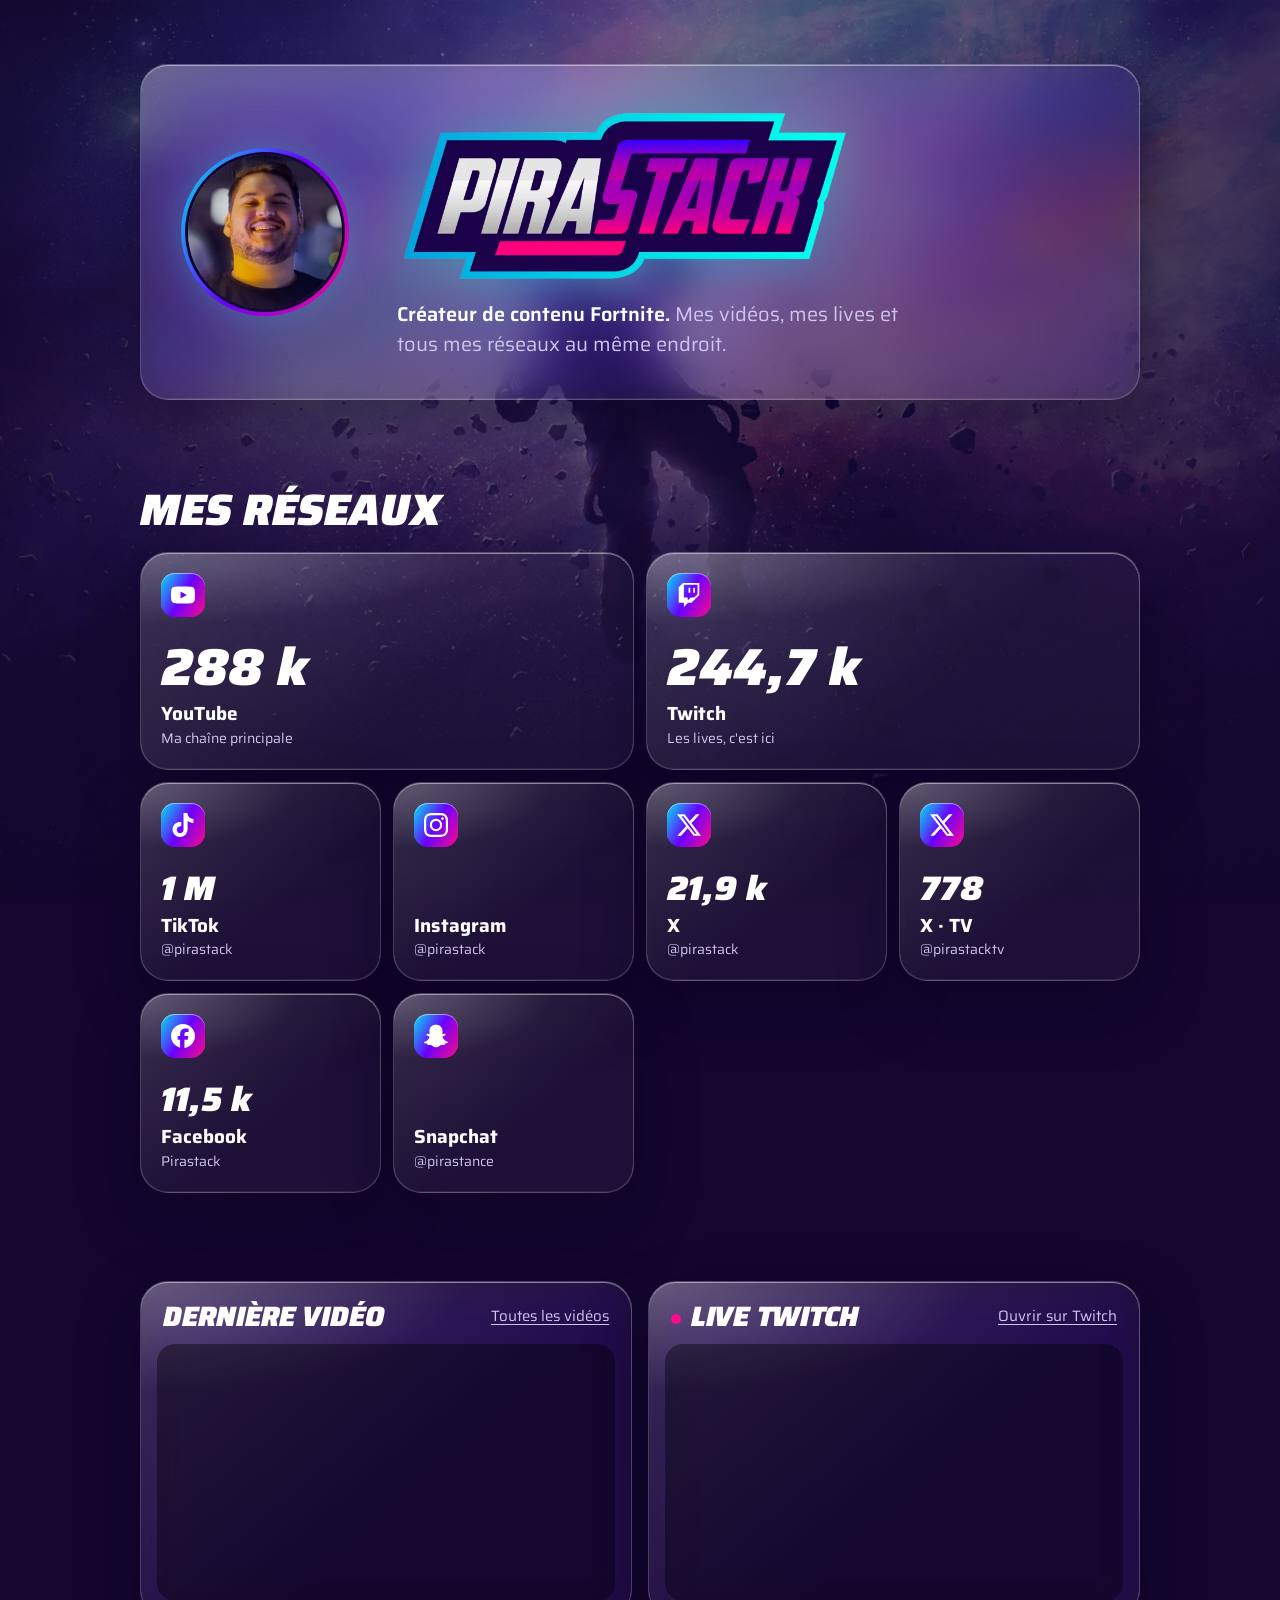
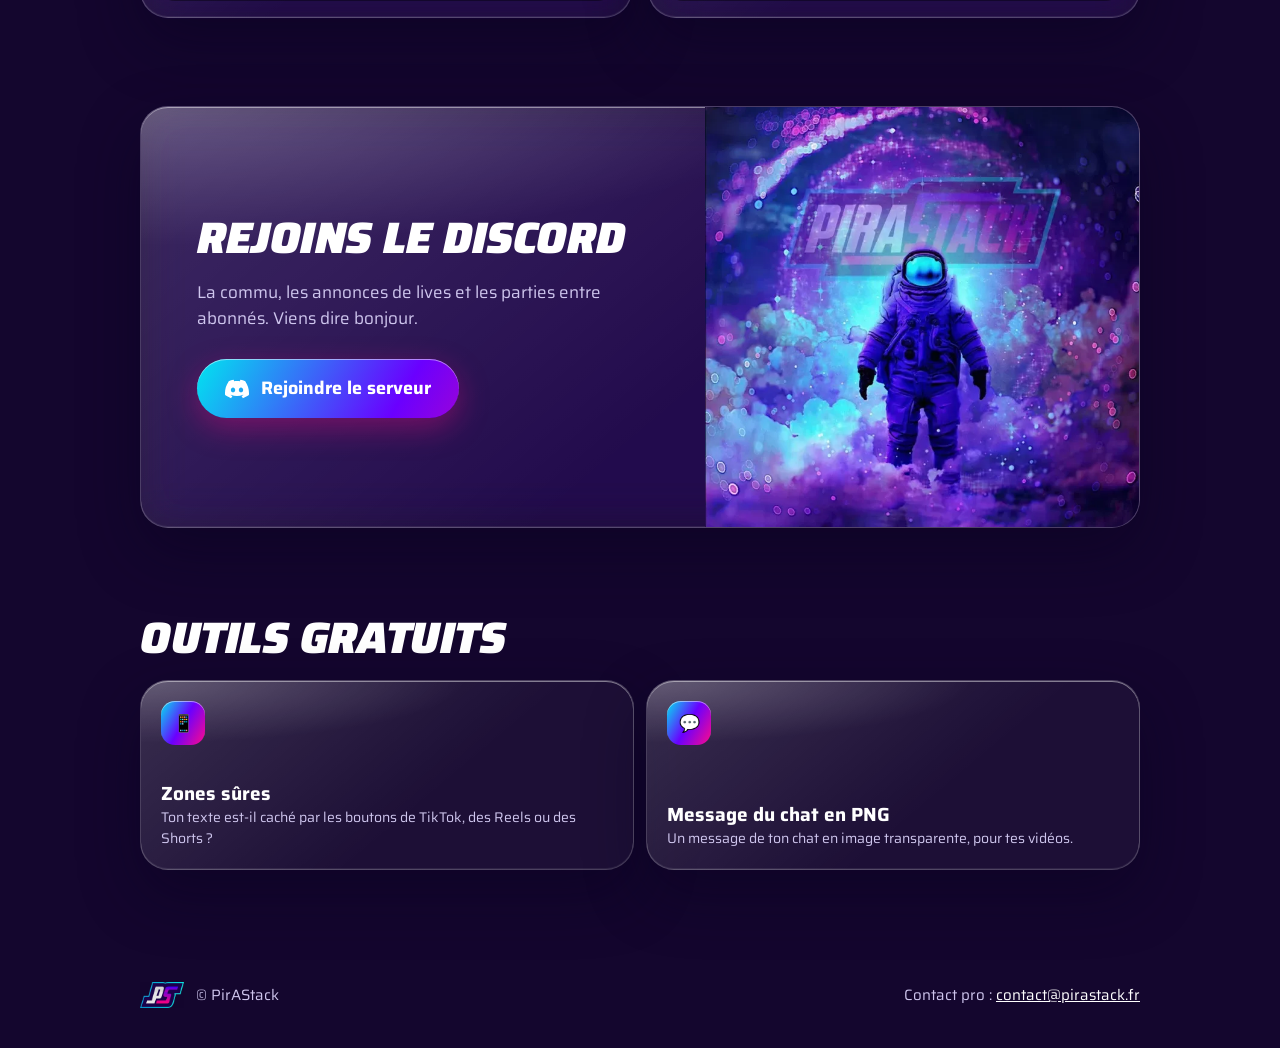
<file: index.html>
<!doctype html>
<html lang="fr">
<head>
<meta charset="utf-8">
<meta name="viewport" content="width=device-width, initial-scale=1">
<title>PirAStack · Réseaux</title>
<meta name="description" content="PirAStack, créateur de contenu Fortnite. Mes vidéos, mes lives Twitch et tous mes réseaux au même endroit.">
<meta property="og:title" content="PirAStack · Réseaux">
<meta property="og:description" content="Mes vidéos, mes lives et tous mes réseaux au même endroit.">
<meta property="og:image" content="https://pirastack.fr/img/astronaute.webp">
<meta name="theme-color" content="#14062e">
<link rel="icon" href="/favicon.ico" sizes="any">
<link rel="icon" type="image/png" sizes="32x32" href="/favicon-32x32.png">
<link rel="apple-touch-icon" href="/apple-touch-icon.png">
<link rel="manifest" href="/site.webmanifest">
<link rel="preconnect" href="https://fonts.googleapis.com">
<link rel="preconnect" href="https://fonts.gstatic.com" crossorigin>
<link href="https://fonts.googleapis.com/css2?family=Saira:ital,wght@0,400..700;1,800..900&display=swap" rel="stylesheet">
<link rel="preload" as="image" href="img/fond.webp">
<style>
  :root {
    --night: #14062e;
    --ink: #ffffff;
    --muted: #cfc6ee;
    --cyan: #00e5f0;
    --violet: #6a00ff;
    --magenta: #ff0a8a;
    --brand: linear-gradient(120deg, var(--cyan), var(--violet) 50%, var(--magenta));
    --gutter: clamp(16px, 4vw, 40px);
    --radius: 28px;
  }
  * { box-sizing: border-box; margin: 0; }
  html { background: var(--night); }
  body {
    color: var(--ink);
    font: 400 17px/1.5 "Saira", system-ui, sans-serif;
    min-height: 100svh;
    overflow-x: hidden;
  }
  a { color: inherit; }

  /* ---- Ciel : l'astronaute en fond fixe, qui dérive lentement ---- */
  .sky { position: fixed; inset: 0; z-index: -1; overflow: hidden; }
  .sky img {
    width: 100%; height: 100%;
    object-fit: cover; object-position: 50% 40%;
    animation: drift 40s ease-in-out infinite alternate;
  }
  .sky::after {
    content: "";
    position: absolute; inset: 0;
    background:
      radial-gradient(ellipse at 50% 30%, rgba(20,6,46,.15), rgba(20,6,46,.7) 70%),
      linear-gradient(rgba(20,6,46,.25), rgba(20,6,46,.75));
  }
  @keyframes drift { from { transform: scale(1.05); } to { transform: scale(1.15) translate(-1.5%, 1%); } }

  /* ---- Verre liquide ---- */
  .glass {
    position: relative;
    background: linear-gradient(140deg, rgba(255,255,255,.16), rgba(255,255,255,.04) 60%);
    -webkit-backdrop-filter: blur(22px) saturate(170%);
    backdrop-filter: blur(22px) saturate(170%);
    border: 1px solid rgba(255,255,255,.2);
    border-radius: var(--radius);
    box-shadow:
      inset 0 1px 0 rgba(255,255,255,.45),
      inset 0 -1px 0 rgba(255,255,255,.08),
      0 24px 60px rgba(8,0,30,.45);
    isolation: isolate;
  }
  /* reflet spéculaire en haut à gauche */
  .glass::before {
    content: "";
    position: absolute; inset: 0;
    border-radius: inherit;
    background: radial-gradient(120% 60% at 0% 0%, rgba(255,255,255,.22), transparent 55%);
    pointer-events: none;
    z-index: -1;
  }

  .wrap { max-width: 1080px; margin: 0 auto; padding: clamp(24px, 5vw, 64px) var(--gutter) 0; }
  section { margin-top: clamp(40px, 7vw, 88px); }
  h2 {
    font-style: italic;
    font-weight: 900;
    font-size: clamp(28px, 4.2vw, 44px);
    letter-spacing: -0.01em;
    line-height: 1;
    text-transform: uppercase;
    margin-bottom: 20px;
  }
  .ico { width: 24px; height: 24px; fill: currentColor; flex: none; }

  /* ---- En-tête ---- */
  header {
    display: grid;
    grid-template-columns: auto 1fr;
    gap: clamp(20px, 4vw, 48px);
    align-items: center;
    padding: clamp(20px, 4vw, 40px);
  }
  @media (max-width: 600px) {
    header { grid-template-columns: 1fr; justify-items: center; text-align: center; }
    .lede { margin-inline: auto; }
  }
  .avatar {
    width: clamp(96px, 16vw, 168px);
    aspect-ratio: 1;
    padding: 4px;
    border-radius: 50%;
    background: var(--brand);
    box-shadow: 0 0 40px rgba(0,229,240,.35), 0 0 60px rgba(255,10,138,.25);
  }
  .avatar img { display: block; width: 100%; height: 100%; object-fit: cover; border-radius: 50%; border: 3px solid var(--night); }
  h1 { line-height: 0; }
  h1 img { width: min(100%, 460px); height: auto; filter: drop-shadow(0 8px 24px rgba(0,229,240,.25)); }
  .lede { margin-top: 12px; font-size: clamp(17px, 1.7vw, 20px); color: var(--muted); max-width: 40ch; }
  .lede strong { color: var(--ink); font-weight: 600; }

  /* ---- Réseaux ---- */
  .grid { list-style: none; padding: 0; display: grid; grid-template-columns: repeat(2, 1fr); gap: 12px; }
  @media (min-width: 760px) { .grid { grid-template-columns: repeat(4, 1fr); } }
  .grid .big { grid-column: span 2; }
  .tile {
    display: flex; flex-direction: column; justify-content: space-between; gap: 24px;
    height: 100%; min-height: 150px; padding: 20px;
    text-decoration: none;
    transition: transform .25s cubic-bezier(.2,.7,.2,1), border-color .25s ease, box-shadow .25s ease;
  }
  .tile .badge {
    display: grid; place-items: center;
    width: 44px; height: 44px; border-radius: 14px;
    background: var(--brand);
    box-shadow: inset 0 1px 0 rgba(255,255,255,.5);
  }
  .tile strong { display: block; font-size: 19px; font-weight: 700; }
  .tile small { display: block; color: var(--muted); font-size: 14px; overflow-wrap: anywhere; }
  .tile .count { display: block; font-style: italic; font-weight: 900; font-size: clamp(26px, 3vw, 34px); line-height: 1; margin-bottom: 6px; }
  .big .tile { min-height: 190px; }
  .big .count { font-size: clamp(34px, 5vw, 52px); }
  .tile:hover, .tile:focus-visible {
    transform: translateY(-4px);
    border-color: rgba(0,229,240,.7);
    box-shadow: inset 0 1px 0 rgba(255,255,255,.5), 0 0 0 1px rgba(255,10,138,.35), 0 20px 50px rgba(106,0,255,.45);
  }
  .tile:active { transform: scale(.98); }

  /* ---- Vidéo & live ---- */
  .duo { display: grid; gap: 16px; }
  @media (min-width: 980px) { .duo { grid-template-columns: 1fr 1fr; } }
  .panel { padding: 16px; }
  .panel .head { display: flex; justify-content: space-between; align-items: center; gap: 12px; padding: 4px 6px 14px; }
  .panel h2 { font-size: clamp(22px, 2.6vw, 28px); margin: 0; }
  .panel .head a { color: var(--muted); font-size: 15px; text-underline-offset: 3px; }
  .panel .head a:hover { color: var(--cyan); }
  .frame { position: relative; aspect-ratio: 16 / 9; border-radius: 18px; overflow: hidden; background: rgba(0,0,0,.4); }
  .frame iframe { position: absolute; inset: 0; width: 100%; height: 100%; border: 0; }
  .live-dot { display: inline-block; width: 10px; height: 10px; border-radius: 50%; background: var(--magenta); margin-right: 10px; vertical-align: middle; }

  /* ---- Discord ---- */
  .discord { display: grid; overflow: hidden; }
  @media (min-width: 760px) { .discord { grid-template-columns: 1.3fr 1fr; } }
  .discord .text { padding: clamp(28px, 5vw, 56px); align-self: center; }
  .discord p { color: var(--muted); max-width: 40ch; margin-bottom: 28px; }
  .discord img { width: 100%; height: 100%; min-height: 240px; max-height: 420px; object-fit: cover; }
  .btn {
    display: inline-flex; align-items: center; gap: 12px;
    padding: 16px 28px; border-radius: 999px;
    background: var(--brand); background-size: 160% 100%;
    color: #fff; font-weight: 700; font-size: 18px; text-decoration: none;
    box-shadow: inset 0 1px 0 rgba(255,255,255,.5), 0 10px 30px rgba(255,10,138,.35);
    transition: background-position .4s ease, transform .2s ease;
  }
  .btn:hover, .btn:focus-visible { background-position: 100% 0; transform: translateY(-2px); }
  .btn:active { transform: scale(.97); }

  footer {
    margin-top: clamp(40px, 7vw, 88px);
    padding: 24px 0 40px;
    display: flex; align-items: center; justify-content: space-between; flex-wrap: wrap; gap: 16px;
    color: var(--muted); font-size: 15px;
  }
  footer .sign { display: flex; align-items: center; gap: 12px; }
  footer img { width: 44px; height: auto; }
  footer a { color: var(--ink); }
  a:focus-visible { outline: 3px solid var(--cyan); outline-offset: 3px; }

  /* Entrée : chaque bloc monte en fondu, les réseaux en cascade */
  @keyframes rise { from { opacity: 0; transform: translateY(24px); } }
  header, .grid li, .duo > *, .discord { animation: rise .7s cubic-bezier(.2,.7,.2,1) both; }
  .grid li:nth-child(1) { animation-delay: .12s; }
  .grid li:nth-child(2) { animation-delay: .18s; }
  .grid li:nth-child(3) { animation-delay: .24s; }
  .grid li:nth-child(4) { animation-delay: .3s; }
  .grid li:nth-child(5) { animation-delay: .36s; }
  .grid li:nth-child(6) { animation-delay: .42s; }
  .grid li:nth-child(7) { animation-delay: .48s; }
  .grid li:nth-child(8) { animation-delay: .54s; }
  .duo > * { animation-delay: .5s; }
  .discord { animation-delay: .6s; }

  @media (prefers-reduced-motion: reduce) {
    *, *::before, *::after { animation: none !important; transition: none !important; }
  }
</style>
</head>
<body>
<svg width="0" height="0" style="position:absolute" aria-hidden="true"><symbol id="i-youtube" viewBox="0 0 24 24"><path d="M23.498 6.186a3.016 3.016 0 0 0-2.122-2.136C19.505 3.545 12 3.545 12 3.545s-7.505 0-9.377.505A3.017 3.017 0 0 0 .502 6.186C0 8.07 0 12 0 12s0 3.93.502 5.814a3.016 3.016 0 0 0 2.122 2.136c1.871.505 9.376.505 9.376.505s7.505 0 9.377-.505a3.015 3.015 0 0 0 2.122-2.136C24 15.93 24 12 24 12s0-3.93-.502-5.814zM9.545 15.568V8.432L15.818 12l-6.273 3.568z"/></symbol><symbol id="i-twitch" viewBox="0 0 24 24"><path d="M11.571 4.714h1.715v5.143H11.57zm4.715 0H18v5.143h-1.714zM6 0L1.714 4.286v15.428h5.143V24l4.286-4.286h3.428L22.286 12V0zm14.571 11.143l-3.428 3.428h-3.429l-3 3v-3H6.857V1.714h13.714Z"/></symbol><symbol id="i-tiktok" viewBox="0 0 24 24"><path d="M12.525.02c1.31-.02 2.61-.01 3.91-.02.08 1.53.63 3.09 1.75 4.17 1.12 1.11 2.7 1.62 4.24 1.79v4.03c-1.44-.05-2.89-.35-4.2-.97-.57-.26-1.1-.59-1.62-.93-.01 2.92.01 5.84-.02 8.75-.08 1.4-.54 2.79-1.35 3.94-1.31 1.92-3.58 3.17-5.91 3.21-1.43.08-2.86-.31-4.08-1.03-2.02-1.19-3.44-3.37-3.65-5.71-.02-.5-.03-1-.01-1.49.18-1.9 1.12-3.72 2.58-4.96 1.66-1.44 3.98-2.13 6.15-1.72.02 1.48-.04 2.96-.04 4.44-.99-.32-2.15-.23-3.02.37-.63.41-1.11 1.04-1.36 1.75-.21.51-.15 1.07-.14 1.61.24 1.64 1.82 3.02 3.5 2.87 1.12-.01 2.19-.66 2.77-1.61.19-.33.4-.67.41-1.06.1-1.79.06-3.57.07-5.36.01-4.03-.01-8.05.02-12.07z"/></symbol><symbol id="i-instagram" viewBox="0 0 24 24"><path d="M7.0301.084c-1.2768.0602-2.1487.264-2.911.5634-.7888.3075-1.4575.72-2.1228 1.3877-.6652.6677-1.075 1.3368-1.3802 2.127-.2954.7638-.4956 1.6365-.552 2.914-.0564 1.2775-.0689 1.6882-.0626 4.947.0062 3.2586.0206 3.6671.0825 4.9473.061 1.2765.264 2.1482.5635 2.9107.308.7889.72 1.4573 1.388 2.1228.6679.6655 1.3365 1.0743 2.1285 1.38.7632.295 1.6361.4961 2.9134.552 1.2773.056 1.6884.069 4.9462.0627 3.2578-.0062 3.668-.0207 4.9478-.0814 1.28-.0607 2.147-.2652 2.9098-.5633.7889-.3086 1.4578-.72 2.1228-1.3881.665-.6682 1.0745-1.3378 1.3795-2.1284.2957-.7632.4966-1.636.552-2.9124.056-1.2809.0692-1.6898.063-4.948-.0063-3.2583-.021-3.6668-.0817-4.9465-.0607-1.2797-.264-2.1487-.5633-2.9117-.3084-.7889-.72-1.4568-1.3876-2.1228C21.2982 1.33 20.628.9208 19.8378.6165 19.074.321 18.2017.1197 16.9244.0645 15.6471.0093 15.236-.005 11.977.0014 8.718.0076 8.31.0215 7.0301.0839m.1402 21.6932c-1.17-.0509-1.8053-.2453-2.2287-.408-.5606-.216-.96-.4771-1.3819-.895-.422-.4178-.6811-.8186-.9-1.378-.1644-.4234-.3624-1.058-.4171-2.228-.0595-1.2645-.072-1.6442-.079-4.848-.007-3.2037.0053-3.583.0607-4.848.05-1.169.2456-1.805.408-2.2282.216-.5613.4762-.96.895-1.3816.4188-.4217.8184-.6814 1.3783-.9003.423-.1651 1.0575-.3614 2.227-.4171 1.2655-.06 1.6447-.072 4.848-.079 3.2033-.007 3.5835.005 4.8495.0608 1.169.0508 1.8053.2445 2.228.408.5608.216.96.4754 1.3816.895.4217.4194.6816.8176.9005 1.3787.1653.4217.3617 1.056.4169 2.2263.0602 1.2655.0739 1.645.0796 4.848.0058 3.203-.0055 3.5834-.061 4.848-.051 1.17-.245 1.8055-.408 2.2294-.216.5604-.4763.96-.8954 1.3814-.419.4215-.8181.6811-1.3783.9-.4224.1649-1.0577.3617-2.2262.4174-1.2656.0595-1.6448.072-4.8493.079-3.2045.007-3.5825-.006-4.848-.0608M16.953 5.5864A1.44 1.44 0 1 0 18.39 4.144a1.44 1.44 0 0 0-1.437 1.4424M5.8385 12.012c.0067 3.4032 2.7706 6.1557 6.173 6.1493 3.4026-.0065 6.157-2.7701 6.1506-6.1733-.0065-3.4032-2.771-6.1565-6.174-6.1498-3.403.0067-6.156 2.771-6.1496 6.1738M8 12.0077a4 4 0 1 1 4.008 3.9921A3.9996 3.9996 0 0 1 8 12.0077"/></symbol><symbol id="i-x" viewBox="0 0 24 24"><path d="M18.901 1.153h3.68l-8.04 9.19L24 22.846h-7.406l-5.8-7.584-6.638 7.584H.474l8.6-9.83L0 1.154h7.594l5.243 6.932ZM17.61 20.644h2.039L6.486 3.24H4.298Z"/></symbol><symbol id="i-discord" viewBox="0 0 24 24"><path d="M20.317 4.3698a19.7913 19.7913 0 00-4.8851-1.5152.0741.0741 0 00-.0785.0371c-.211.3753-.4447.8648-.6083 1.2495-1.8447-.2762-3.68-.2762-5.4868 0-.1636-.3933-.4058-.8742-.6177-1.2495a.077.077 0 00-.0785-.037 19.7363 19.7363 0 00-4.8852 1.515.0699.0699 0 00-.0321.0277C.5334 9.0458-.319 13.5799.0992 18.0578a.0824.0824 0 00.0312.0561c2.0528 1.5076 4.0413 2.4228 5.9929 3.0294a.0777.0777 0 00.0842-.0276c.4616-.6304.8731-1.2952 1.226-1.9942a.076.076 0 00-.0416-.1057c-.6528-.2476-1.2743-.5495-1.8722-.8923a.077.077 0 01-.0076-.1277c.1258-.0943.2517-.1923.3718-.2914a.0743.0743 0 01.0776-.0105c3.9278 1.7933 8.18 1.7933 12.0614 0a.0739.0739 0 01.0785.0095c.1202.099.246.1981.3728.2924a.077.077 0 01-.0066.1276 12.2986 12.2986 0 01-1.873.8914.0766.0766 0 00-.0407.1067c.3604.698.7719 1.3628 1.225 1.9932a.076.076 0 00.0842.0286c1.961-.6067 3.9495-1.5219 6.0023-3.0294a.077.077 0 00.0313-.0552c.5004-5.177-.8382-9.6739-3.5485-13.6604a.061.061 0 00-.0312-.0286zM8.02 15.3312c-1.1825 0-2.1569-1.0857-2.1569-2.419 0-1.3332.9555-2.4189 2.157-2.4189 1.2108 0 2.1757 1.0952 2.1568 2.419 0 1.3332-.9555 2.4189-2.1569 2.4189zm7.9748 0c-1.1825 0-2.1569-1.0857-2.1569-2.419 0-1.3332.9554-2.4189 2.1569-2.4189 1.2108 0 2.1757 1.0952 2.1568 2.419 0 1.3332-.946 2.4189-2.1568 2.4189Z"/></symbol><symbol id="i-facebook" viewBox="0 0 24 24"><path d="M9.101 23.691v-7.98H6.627v-3.667h2.474v-1.58c0-4.085 1.848-5.978 5.858-5.978.401 0 .955.042 1.468.103a8.68 8.68 0 0 1 1.141.195v3.325a8.623 8.623 0 0 0-.653-.036 26.805 26.805 0 0 0-.733-.009c-.707 0-1.259.096-1.675.309a1.686 1.686 0 0 0-.679.622c-.258.42-.374.995-.374 1.752v1.297h3.919l-.386 2.103-.287 1.564h-3.246v8.245C19.396 23.238 24 18.179 24 12.044c0-6.627-5.373-12-12-12s-12 5.373-12 12c0 5.628 3.874 10.35 9.101 11.647Z"/></symbol><symbol id="i-snapchat" viewBox="0 0 24 24"><path d="M12.206.793c.99 0 4.347.276 5.93 3.821.529 1.193.403 3.219.299 4.847l-.003.06c-.012.18-.022.345-.03.51.075.045.203.09.401.09.3-.016.659-.12 1.033-.301.165-.088.344-.104.464-.104.182 0 .359.029.509.09.45.149.734.479.734.838.015.449-.39.839-1.213 1.168-.089.029-.209.075-.344.119-.45.135-1.139.36-1.333.81-.09.224-.061.524.12.868l.015.015c.06.136 1.526 3.475 4.791 4.014.255.044.435.27.42.509 0 .075-.015.149-.045.225-.24.569-1.273.988-3.146 1.271-.059.091-.12.375-.164.57-.029.179-.074.36-.134.553-.076.271-.27.405-.555.405h-.03c-.135 0-.313-.031-.538-.074-.36-.075-.765-.135-1.273-.135-.3 0-.599.015-.913.074-.6.104-1.123.464-1.723.884-.853.599-1.826 1.288-3.294 1.288-.06 0-.119-.015-.18-.015h-.149c-1.468 0-2.427-.675-3.279-1.288-.599-.42-1.107-.779-1.707-.884-.314-.045-.629-.074-.928-.074-.54 0-.958.089-1.272.149-.211.043-.391.074-.54.074-.374 0-.523-.224-.583-.42-.061-.192-.09-.389-.135-.567-.046-.181-.105-.494-.166-.57-1.918-.222-2.95-.642-3.189-1.226-.031-.063-.052-.15-.055-.225-.015-.243.165-.465.42-.509 3.264-.54 4.73-3.879 4.791-4.02l.016-.029c.18-.345.224-.645.119-.869-.195-.434-.884-.658-1.332-.809-.121-.029-.24-.074-.346-.119-1.107-.435-1.257-.93-1.197-1.273.09-.479.674-.793 1.168-.793.146 0 .27.029.383.074.42.194.789.3 1.104.3.234 0 .384-.06.465-.105l-.046-.569c-.098-1.626-.225-3.651.307-4.837C7.392 1.077 10.739.807 11.727.807l.419-.015h.06z"/></symbol></svg>
<div class="sky" aria-hidden="true"><img src="img/fond.webp" alt=""></div>

<div class="wrap">
  <header class="glass">
    <div class="avatar"><img src="avatar.jpg" width="480" height="480" alt="Portrait de PirAStack"></div>
    <div>
      <h1><img src="img/logo-pirastack.webp" width="800" height="317" alt="PirAStack"></h1>
      <p class="lede"><strong>Créateur de contenu Fortnite.</strong> Mes vidéos, mes lives et tous mes réseaux au même endroit.</p>
    </div>
  </header>

  <section aria-labelledby="t-reseaux">
    <h2 id="t-reseaux">Mes réseaux</h2>
    <ul class="grid">
      <li class="big"><a class="tile glass" href="https://www.youtube.com/@pirastack"><span class="badge"><svg class="ico" aria-hidden="true"><use href="#i-youtube"/></svg></span><span><span class="count">288 k</span><strong>YouTube</strong><small>Ma chaîne principale</small></span></a></li>
      <li class="big"><a class="tile glass" href="https://www.twitch.tv/pirastack"><span class="badge"><svg class="ico" aria-hidden="true"><use href="#i-twitch"/></svg></span><span><span class="count">244,7 k</span><strong>Twitch</strong><small>Les lives, c'est ici</small></span></a></li>
      <li><a class="tile glass" href="https://www.tiktok.com/@pirastack"><span class="badge"><svg class="ico" aria-hidden="true"><use href="#i-tiktok"/></svg></span><span><span class="count">1 M</span><strong>TikTok</strong><small>@pirastack</small></span></a></li>
      <li><a class="tile glass" href="https://www.instagram.com/pirastack/"><span class="badge"><svg class="ico" aria-hidden="true"><use href="#i-instagram"/></svg></span><span><strong>Instagram</strong><small>@pirastack</small></span></a></li>
      <li><a class="tile glass" href="https://x.com/pirastack"><span class="badge"><svg class="ico" aria-hidden="true"><use href="#i-x"/></svg></span><span><span class="count">21,9 k</span><strong>X</strong><small>@pirastack</small></span></a></li>
      <li><a class="tile glass" href="https://x.com/pirastacktv"><span class="badge"><svg class="ico" aria-hidden="true"><use href="#i-x"/></svg></span><span><span class="count">778</span><strong>X · TV</strong><small>@pirastacktv</small></span></a></li>
      <li><a class="tile glass" href="https://www.facebook.com/Pirastack"><span class="badge"><svg class="ico" aria-hidden="true"><use href="#i-facebook"/></svg></span><span><span class="count">11,5 k</span><strong>Facebook</strong><small>Pirastack</small></span></a></li>
      <li><a class="tile glass" href="https://www.snapchat.com/@pirastance"><span class="badge"><svg class="ico" aria-hidden="true"><use href="#i-snapchat"/></svg></span><span><strong>Snapchat</strong><small>@pirastance</small></span></a></li>
    </ul>
  </section>

  <section class="duo" aria-label="Vidéo et live">
    <div class="panel glass">
      <div class="head">
        <h2>Dernière vidéo</h2>
        <a href="https://www.youtube.com/@pirastack/videos">Toutes les vidéos</a>
      </div>
      <div class="frame">
        <!-- Liste des derniers uploads de la chaîne : se met à jour toute seule -->
        <iframe src="https://www.youtube-nocookie.com/embed/videoseries?list=UU_NFNQF3Ti2wNQqLxP9Q4AA" title="Dernières vidéos YouTube de PirAStack" loading="lazy" allow="encrypted-media; picture-in-picture; fullscreen" referrerpolicy="strict-origin-when-cross-origin"></iframe>
      </div>
    </div>
    <div class="panel glass">
      <div class="head">
        <h2><span class="live-dot" aria-hidden="true"></span>Live Twitch</h2>
        <a href="https://www.twitch.tv/pirastack">Ouvrir sur Twitch</a>
      </div>
      <div class="frame">
        <!-- Twitch exige la liste des domaines qui intègrent le lecteur (parent=) -->
        <iframe src="https://player.twitch.tv/?channel=pirastack&parent=pirastack.fr&parent=www.pirastack.fr&parent=localhost&autoplay=false&muted=true" title="Live Twitch de PirAStack" loading="lazy" allow="fullscreen"></iframe>
      </div>
    </div>
  </section>

  <section class="discord glass" aria-labelledby="t-discord">
    <div class="text">
      <h2 id="t-discord">Rejoins le Discord</h2>
      <p>La commu, les annonces de lives et les parties entre abonnés. Viens dire bonjour.</p>
      <a class="btn" href="https://discord.gg/pirastack"><svg class="ico" aria-hidden="true"><use href="#i-discord"/></svg>Rejoindre le serveur</a>
    </div>
    <img src="img/astronaute.webp" width="720" height="720" alt="L'astronaute PirAStack dans les nuages" loading="lazy">
  </section>

  <section aria-labelledby="t-outils">
    <h2 id="t-outils">Outils gratuits</h2>
    <ul class="grid">
      <li class="big"><a class="tile glass" href="outils/zones-sures.html"><span class="badge" aria-hidden="true">📱</span><span><strong>Zones sûres</strong><small>Ton texte est-il caché par les boutons de TikTok, des Reels ou des Shorts ?</small></span></a></li>
      <li class="big"><a class="tile glass" href="outils/message-chat.html"><span class="badge" aria-hidden="true">💬</span><span><strong>Message du chat en PNG</strong><small>Un message de ton chat en image transparente, pour tes vidéos.</small></span></a></li>
    </ul>
  </section>

  <footer>
    <div class="sign"><img src="img/logo-ps.webp" width="256" height="150" alt=""><span>© PirAStack</span></div>
    <p>Contact pro : <a href="mailto:contact@pirastack.fr">contact@pirastack.fr</a></p>
  </footer>
</div>
</body>
</html>
</file>
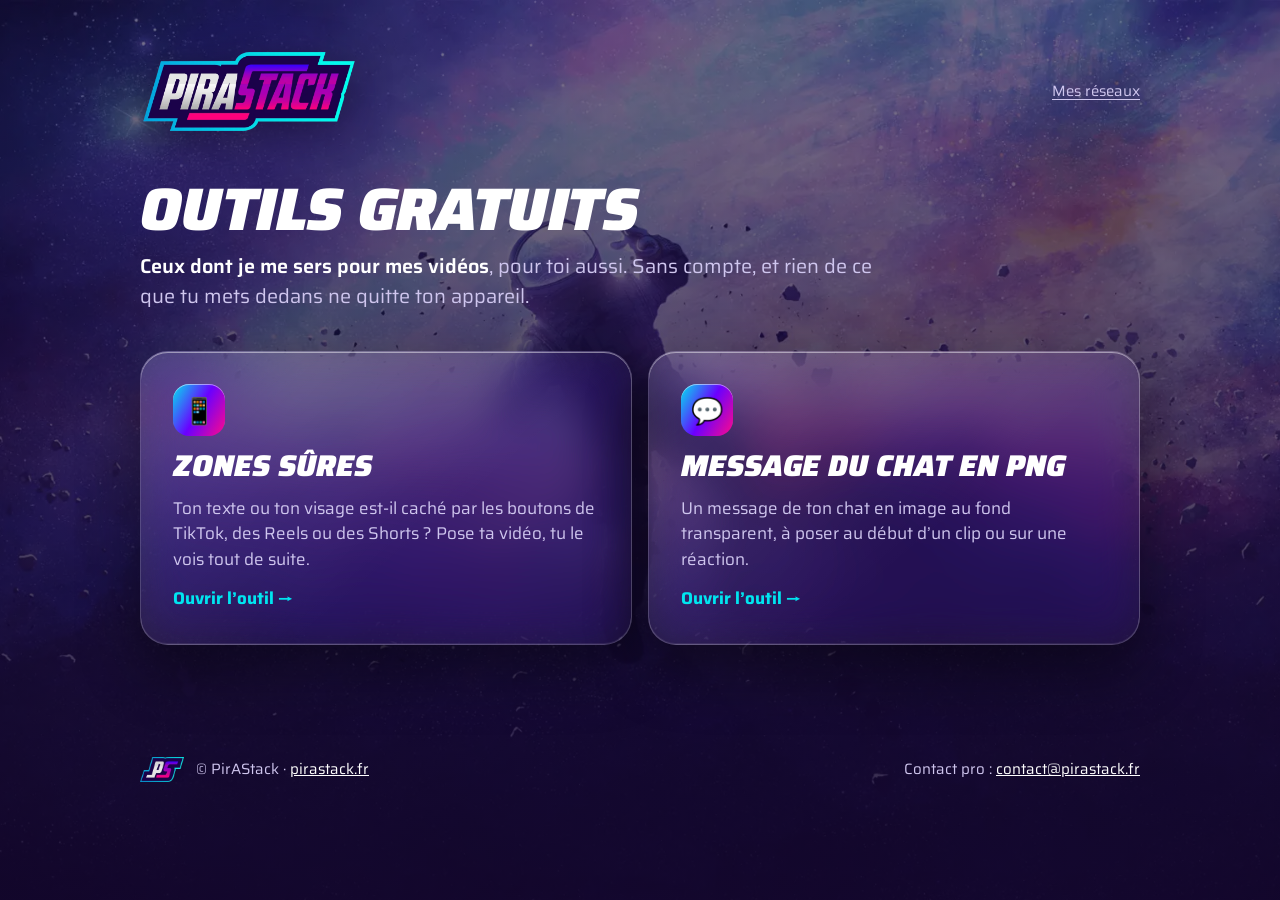
<file: outils/index.html>
<!doctype html>
<html lang="fr">
<head>
<meta charset="utf-8">
<meta name="viewport" content="width=device-width, initial-scale=1">
<title>Outils gratuits pour créateurs · PirAStack</title>
<meta name="description" content="Des outils gratuits pour tes vidéos : les zones sûres de TikTok, des Reels et des Shorts, et un message de chat en PNG. Sans compte, rien n’est envoyé.">
<meta property="og:title" content="Outils gratuits pour créateurs · PirAStack">
<meta property="og:image" content="https://pirastack.fr/img/astronaute.webp">
<meta name="theme-color" content="#14062e">
<link rel="icon" href="/favicon.ico" sizes="any">
<link rel="icon" type="image/png" sizes="32x32" href="/favicon-32x32.png">
<link rel="apple-touch-icon" href="/apple-touch-icon.png">
<link rel="preconnect" href="https://fonts.googleapis.com">
<link rel="preconnect" href="https://fonts.gstatic.com" crossorigin>
<link href="https://fonts.googleapis.com/css2?family=Saira:ital,wght@0,400..700;1,800..900&display=swap" rel="stylesheet">
<link rel="stylesheet" href="outils.css">
<style>
  .cards { display: grid; gap: 16px; margin-top: clamp(24px, 4vw, 40px); }
  @media (min-width: 760px) { .cards { grid-template-columns: 1fr 1fr; } }
  .card { display: flex; flex-direction: column; gap: 14px; padding: clamp(22px, 3vw, 32px); text-decoration: none; transition: transform .25s cubic-bezier(.2,.7,.2,1), border-color .25s ease; }
  .card:hover, .card:focus-visible { transform: translateY(-4px); border-color: rgba(0,229,240,.7); }
  .card:active { transform: scale(.98); }
  .card .badge { display: grid; place-items: center; width: 52px; height: 52px; border-radius: 16px; background: var(--brand); font-size: 26px; box-shadow: inset 0 1px 0 rgba(255,255,255,.5); }
  .card strong { font-style: italic; font-weight: 900; font-size: clamp(24px, 3vw, 30px); text-transform: uppercase; line-height: 1.05; }
  .card p { color: var(--muted); }
  .card span.go { margin-top: auto; font-weight: 700; color: var(--cyan); }
</style>
</head>
<body>
<div class="sky" aria-hidden="true"><img src="../img/fond.webp" alt=""></div>
<div class="wrap">
  <nav class="top" aria-label="Navigation">
    <a href="/" aria-label="Accueil de PirAStack"><img src="../img/logo-pirastack.webp" width="800" height="317" alt="PirAStack"></a>
    <a href="/">Mes réseaux</a>
  </nav>
  <h1>Outils gratuits</h1>
  <p class="lede"><strong>Ceux dont je me sers pour mes vidéos</strong>, pour toi aussi. Sans compte, et rien de ce que tu mets dedans ne quitte ton appareil.</p>

  <div class="cards">
    <a class="card glass" href="zones-sures.html">
      <span class="badge" aria-hidden="true">📱</span>
      <strong>Zones sûres</strong>
      <p>Ton texte ou ton visage est-il caché par les boutons de TikTok, des Reels ou des Shorts ? Pose ta vidéo, tu le vois tout de suite.</p>
      <span class="go">Ouvrir l’outil →</span>
    </a>
    <a class="card glass" href="message-chat.html">
      <span class="badge" aria-hidden="true">💬</span>
      <strong>Message du chat en PNG</strong>
      <p>Un message de ton chat en image au fond transparent, à poser au début d’un clip ou sur une réaction.</p>
      <span class="go">Ouvrir l’outil →</span>
    </a>
  </div>

  <footer>
    <div class="sign"><img src="../img/logo-ps.webp" width="256" height="150" alt=""><span>© PirAStack · <a href="/">pirastack.fr</a></span></div>
    <p>Contact pro : <a href="mailto:contact@pirastack.fr">contact@pirastack.fr</a></p>
  </footer>
</div>
</body>
</html>
</file>
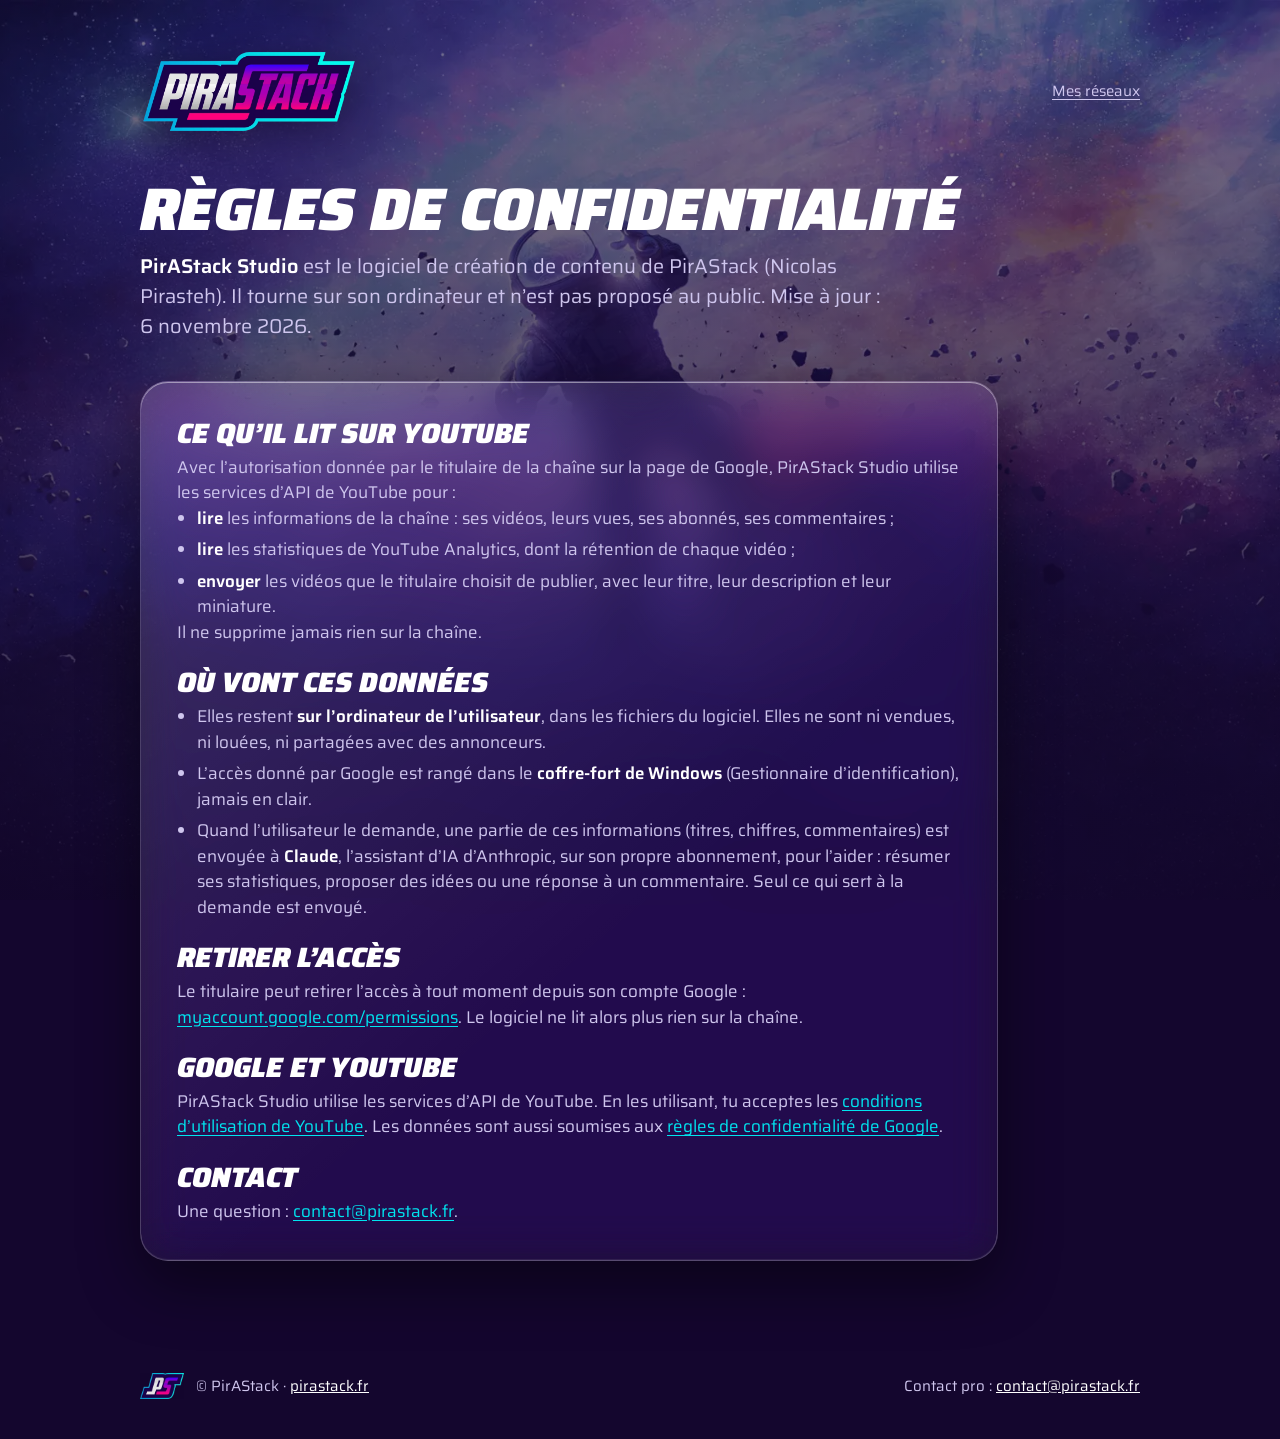
<file: confidentialite.html>
<!doctype html>
<html lang="fr">
<head>
<meta charset="utf-8">
<meta name="viewport" content="width=device-width, initial-scale=1">
<title>Règles de confidentialité · PirAStack Studio</title>
<meta name="description" content="Ce que PirAStack Studio, le logiciel de création de contenu de PirAStack, fait des données de ses chaînes YouTube.">
<meta name="theme-color" content="#14062e">
<link rel="icon" href="/favicon.ico" sizes="any">
<link rel="icon" type="image/png" sizes="32x32" href="/favicon-32x32.png">
<link rel="apple-touch-icon" href="/apple-touch-icon.png">
<link rel="preconnect" href="https://fonts.googleapis.com">
<link rel="preconnect" href="https://fonts.gstatic.com" crossorigin>
<link href="https://fonts.googleapis.com/css2?family=Saira:ital,wght@0,400..700;1,800..900&display=swap" rel="stylesheet">
<link rel="stylesheet" href="outils/outils.css">
<style>
  .doc { margin-top: clamp(24px, 4vw, 40px); padding: clamp(22px, 3vw, 36px); display: grid; gap: 22px; max-width: 78ch; }
  .doc h2 { margin-bottom: 6px; }
  .doc p, .doc li { color: var(--muted); }
  .doc strong { color: var(--ink); font-weight: 600; }
  .doc ul { padding-left: 1.2em; display: grid; gap: 6px; }
  .doc a { color: var(--cyan); text-underline-offset: 3px; }
</style>
</head>
<body>
<div class="sky" aria-hidden="true"><img src="img/fond.webp" alt=""></div>
<div class="wrap">
  <nav class="top" aria-label="Navigation">
    <a href="/" aria-label="Accueil de PirAStack"><img src="img/logo-pirastack.webp" width="800" height="317" alt="PirAStack"></a>
    <a href="/">Mes réseaux</a>
  </nav>
  <h1>Règles de confidentialité</h1>
  <p class="lede"><strong>PirAStack Studio</strong> est le logiciel de création de contenu de PirAStack (Nicolas Pirasteh). Il tourne sur son ordinateur et n’est pas proposé au public. Mise à jour : 6 novembre 2026.</p>

  <div class="doc glass">
    <section>
      <h2>Ce qu’il lit sur YouTube</h2>
      <p>Avec l’autorisation donnée par le titulaire de la chaîne sur la page de Google, PirAStack Studio utilise les services d’API de YouTube pour :</p>
      <ul>
        <li><strong>lire</strong> les informations de la chaîne : ses vidéos, leurs vues, ses abonnés, ses commentaires ;</li>
        <li><strong>lire</strong> les statistiques de YouTube Analytics, dont la rétention de chaque vidéo ;</li>
        <li><strong>envoyer</strong> les vidéos que le titulaire choisit de publier, avec leur titre, leur description et leur miniature.</li>
      </ul>
      <p>Il ne supprime jamais rien sur la chaîne.</p>
    </section>
    <section>
      <h2>Où vont ces données</h2>
      <ul>
        <li>Elles restent <strong>sur l’ordinateur de l’utilisateur</strong>, dans les fichiers du logiciel. Elles ne sont ni vendues, ni louées, ni partagées avec des annonceurs.</li>
        <li>L’accès donné par Google est rangé dans le <strong>coffre-fort de Windows</strong> (Gestionnaire d’identification), jamais en clair.</li>
        <li>Quand l’utilisateur le demande, une partie de ces informations (titres, chiffres, commentaires) est envoyée à <strong>Claude</strong>, l’assistant d’IA d’Anthropic, sur son propre abonnement, pour l’aider : résumer ses statistiques, proposer des idées ou une réponse à un commentaire. Seul ce qui sert à la demande est envoyé.</li>
      </ul>
    </section>
    <section>
      <h2>Retirer l’accès</h2>
      <p>Le titulaire peut retirer l’accès à tout moment depuis son compte Google : <a href="https://myaccount.google.com/permissions">myaccount.google.com/permissions</a>. Le logiciel ne lit alors plus rien sur la chaîne.</p>
    </section>
    <section>
      <h2>Google et YouTube</h2>
      <p>PirAStack Studio utilise les services d’API de YouTube. En les utilisant, tu acceptes les <a href="https://www.youtube.com/t/terms">conditions d’utilisation de YouTube</a>. Les données sont aussi soumises aux <a href="https://policies.google.com/privacy">règles de confidentialité de Google</a>.</p>
    </section>
    <section>
      <h2>Contact</h2>
      <p>Une question : <a href="mailto:contact@pirastack.fr">contact@pirastack.fr</a>.</p>
    </section>
  </div>

  <footer>
    <div class="sign"><img src="img/logo-ps.webp" width="256" height="150" alt=""><span>© PirAStack · <a href="/">pirastack.fr</a></span></div>
    <p>Contact pro : <a href="mailto:contact@pirastack.fr">contact@pirastack.fr</a></p>
  </footer>
</div>
</body>
</html>
</file>
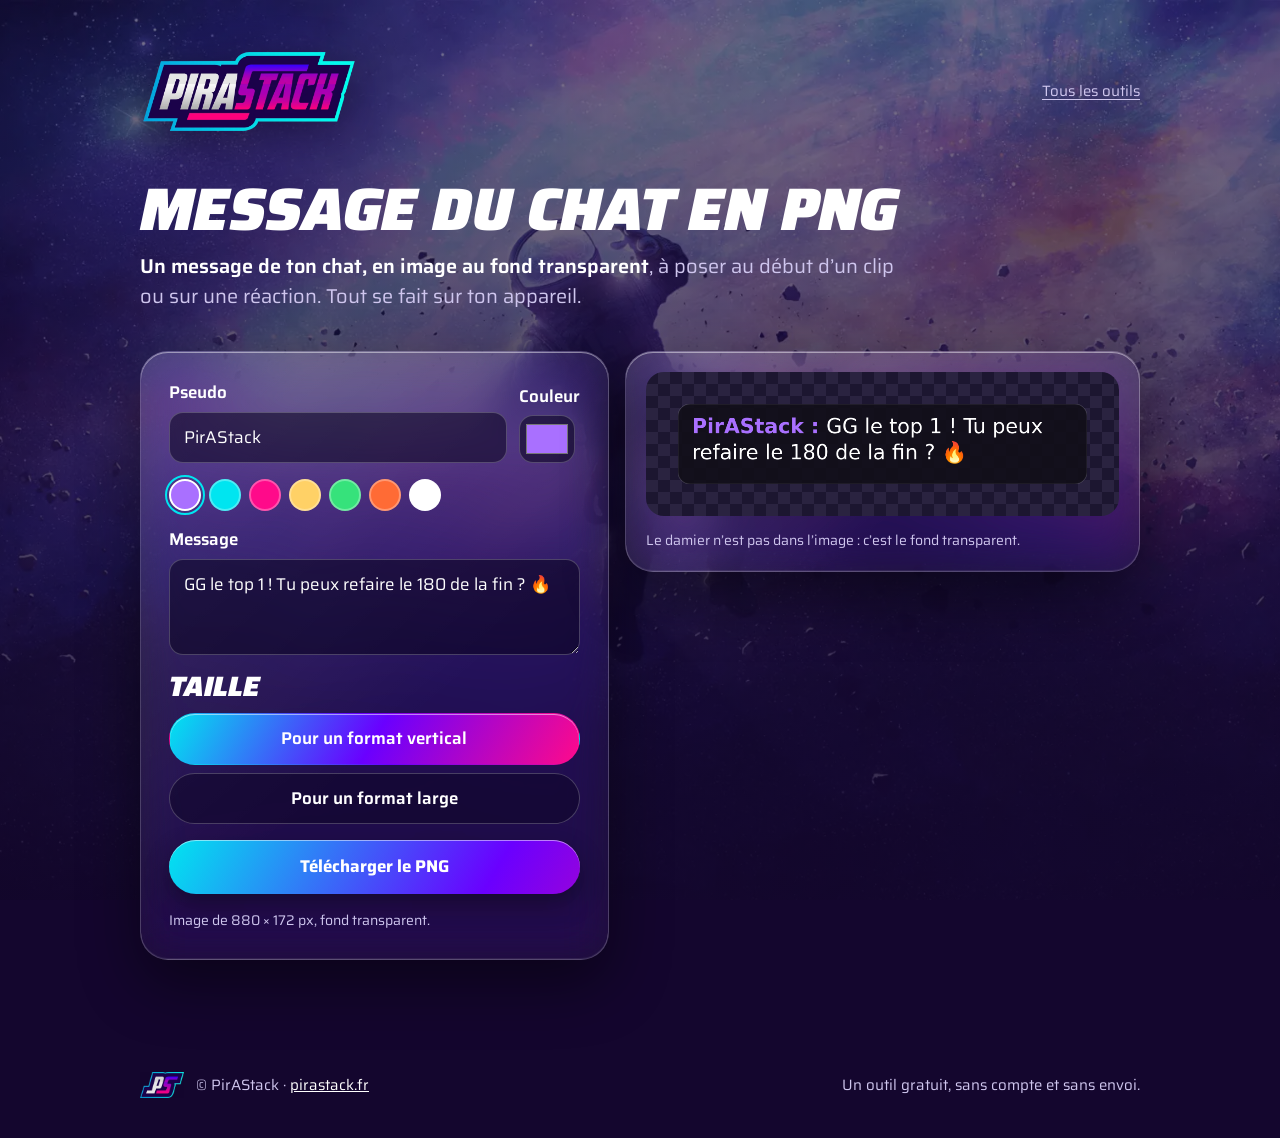
<file: outils/message-chat.html>
<!doctype html>
<html lang="fr">
<head>
<meta charset="utf-8">
<meta name="viewport" content="width=device-width, initial-scale=1">
<title>Message du chat en PNG · PirAStack</title>
<meta name="description" content="Transforme un message de ton chat en image au fond transparent, prête à poser sur tes vidéos. Gratuit, sans compte, tout reste sur ton appareil.">
<meta property="og:title" content="Message du chat en PNG">
<meta property="og:image" content="https://pirastack.fr/img/astronaute.webp">
<meta name="theme-color" content="#14062e">
<link rel="icon" href="/favicon.ico" sizes="any">
<link rel="icon" type="image/png" sizes="32x32" href="/favicon-32x32.png">
<link rel="apple-touch-icon" href="/apple-touch-icon.png">
<link rel="preconnect" href="https://fonts.googleapis.com">
<link rel="preconnect" href="https://fonts.gstatic.com" crossorigin>
<link href="https://fonts.googleapis.com/css2?family=Saira:ital,wght@0,400..700;1,800..900&display=swap" rel="stylesheet">
<link rel="stylesheet" href="outils.css">
<style>
  .stage { padding: 20px; display: grid; gap: 14px; }
  /* le damier montre le fond transparent */
  .board { border-radius: 18px; padding: clamp(14px, 4vw, 32px); background: repeating-conic-gradient(#2a2340 0% 25%, #1c1630 0% 50%) 0 0 / 24px 24px; display: grid; place-items: center; }
  .board canvas { display: block; max-width: 100%; height: auto; }
  .swatches { display: flex; flex-wrap: wrap; gap: 8px; }
  .swatches button { width: 32px; height: 32px; border-radius: 50%; border: 2px solid rgba(255,255,255,.3); cursor: pointer; }
  .swatches button[aria-pressed="true"] { border-color: #fff; outline: 2px solid var(--cyan); outline-offset: 2px; }
</style>
</head>
<body>
<div class="sky" aria-hidden="true"><img src="../img/fond.webp" alt=""></div>
<div class="wrap">
  <nav class="top" aria-label="Navigation">
    <a href="/" aria-label="Accueil de PirAStack"><img src="../img/logo-pirastack.webp" width="800" height="317" alt="PirAStack"></a>
    <a href="./">Tous les outils</a>
  </nav>
  <h1>Message du chat en PNG</h1>
  <p class="lede"><strong>Un message de ton chat, en image au fond transparent</strong>, à poser au début d’un clip ou sur une réaction. Tout se fait sur ton appareil.</p>

  <div class="tool">
    <div class="panel glass">
      <div class="row">
        <label>Pseudo <input class="field" id="who" maxlength="25" value="PirAStack" autocomplete="off"></label>
        <label style="flex:0 0 auto">Couleur <input type="color" id="col" value="#a970ff" aria-label="La couleur du pseudo"></label>
      </div>
      <div class="swatches" role="group" aria-label="Couleurs toutes prêtes"></div>
      <label>Message <textarea class="field" id="msg" maxlength="300">GG le top 1 ! Tu peux refaire le 180 de la fin ? 🔥</textarea></label>
      <div>
        <h2>Taille</h2>
        <div class="seg" role="group" aria-label="La taille de l’image">
          <button type="button" data-w="880" aria-pressed="true">Pour un format vertical</button>
          <button type="button" data-w="1200" aria-pressed="false">Pour un format large</button>
        </div>
      </div>
      <button type="button" class="btn" id="dl">Télécharger le PNG</button>
      <p class="note" id="info" aria-live="polite"></p>
    </div>
    <div class="stage glass">
      <div class="board"><canvas id="cv" role="img" aria-label="L’aperçu du message"></canvas></div>
      <p class="note">Le damier n’est pas dans l’image : c’est le fond transparent.</p>
    </div>
  </div>

  <footer>
    <div class="sign"><img src="../img/logo-ps.webp" width="256" height="150" alt=""><span>© PirAStack · <a href="/">pirastack.fr</a></span></div>
    <p>Un outil gratuit, sans compte et sans envoi.</p>
  </footer>
</div>
<script>
const $ = s => document.querySelector(s), cv = $('#cv'), x = cv.getContext('2d');
const COLS = ['#a970ff', '#00e5f0', '#ff0a8a', '#ffd166', '#36e27b', '#ff6b35', '#ffffff'];
let W = 880;
$('.swatches').innerHTML = COLS.map(c => `<button type="button" data-c="${c}" style="background:${c}" aria-label="Couleur ${c}" aria-pressed="${c === $('#col').value}"></button>`).join('');

// La bulle : le pseudo en gras à sa couleur, le message en blanc, 5 lignes au plus (…), sur un fond sombre arrondi ; le reste est transparent
function draw() {
  const k = W / 880, P = 30 * k, LH = 56 * k, fs = 44 * k, F = 'system-ui, "Segoe UI", Roboto, sans-serif';
  const who = ($('#who').value.trim() || 'Viewer') + ' : ', text = $('#msg').value.trim() || '…';
  x.font = `700 ${fs}px ${F}`; const ww = x.measureText(who).width;
  x.font = `500 ${fs}px ${F}`;
  const lines = []; let cur = '', first = true;
  for (const w of text.split(/\s+/)) {
    const t = cur ? cur + ' ' + w : w, max = W - 2 * P - (first ? ww : 0);
    if (x.measureText(t).width > max && cur) { lines.push(cur); cur = w; first = false; } else cur = t;
  }
  if (cur) lines.push(cur);
  const L = lines.slice(0, 5); if (lines.length > 5) L[4] = L[4].replace(/\s*\S*$/, '…');
  cv.width = W; cv.height = Math.round(P * 2 + LH * L.length);
  x.clearRect(0, 0, cv.width, cv.height);
  x.fillStyle = 'rgba(18,16,26,.92)'; x.beginPath(); x.roundRect(0, 0, cv.width, cv.height, 26 * k); x.fill();
  x.strokeStyle = 'rgba(255,255,255,.14)'; x.lineWidth = 2; x.stroke();
  x.textBaseline = 'top';
  L.forEach((l, i) => {
    let X = P;
    if (!i) { x.font = `700 ${fs}px ${F}`; x.fillStyle = $('#col').value; x.fillText(who, X, P); X += ww; }
    x.font = `500 ${fs}px ${F}`; x.fillStyle = '#fff'; x.fillText(l, X, P + i * LH);
  });
  $('#info').textContent = `Image de ${cv.width} × ${cv.height} px, fond transparent.`;
  cv.setAttribute('aria-label', `L’aperçu : ${who}${text}`);
}
['who', 'msg', 'col'].forEach(id => $('#' + id).addEventListener('input', () => {
  document.querySelectorAll('[data-c]').forEach(b => b.setAttribute('aria-pressed', b.dataset.c === $('#col').value));
  draw();
}));
document.querySelectorAll('[data-c]').forEach(b => b.addEventListener('click', () => { $('#col').value = b.dataset.c; $('#col').dispatchEvent(new Event('input')); }));
document.querySelectorAll('[data-w]').forEach(b => b.addEventListener('click', () => {
  W = +b.dataset.w; document.querySelectorAll('[data-w]').forEach(o => o.setAttribute('aria-pressed', o === b)); draw();
}));
$('#dl').addEventListener('click', () => cv.toBlob(b => {
  const a = document.createElement('a'), slug = $('#who').value.trim().toLowerCase().replace(/[^a-z0-9]+/g, '-').replace(/^-|-$/g, '') || 'viewer';
  a.href = URL.createObjectURL(b); a.download = `message-${slug}.png`; a.click(); setTimeout(() => URL.revokeObjectURL(a.href), 5000);
}));
draw();
document.fonts?.ready.then(draw);
</script>
</body>
</html>
</file>
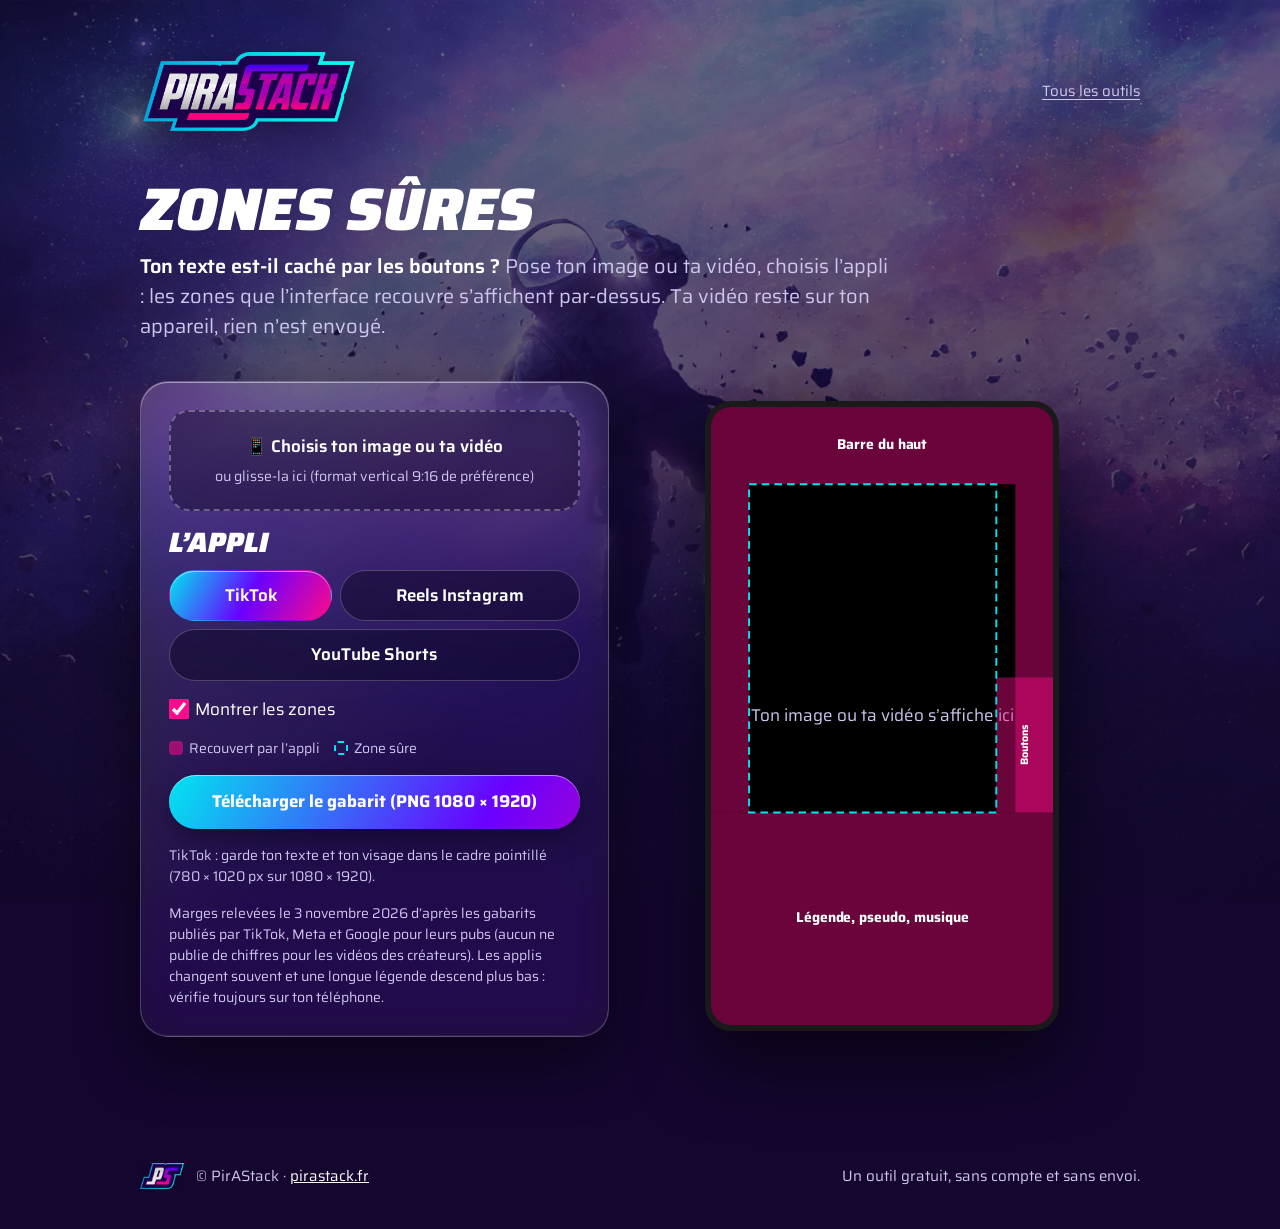
<file: outils/zones-sures.html>
<!doctype html>
<html lang="fr">
<head>
<meta charset="utf-8">
<meta name="viewport" content="width=device-width, initial-scale=1">
<title>Zones sûres TikTok, Reels et Shorts · PirAStack</title>
<meta name="description" content="Vérifie que ton texte et ton visage ne finissent pas sous les boutons de TikTok, des Reels Instagram ou des YouTube Shorts. Gratuit, ta vidéo reste sur ton appareil.">
<meta property="og:title" content="Zones sûres TikTok, Reels et Shorts">
<meta property="og:image" content="https://pirastack.fr/img/astronaute.webp">
<meta name="theme-color" content="#14062e">
<link rel="icon" href="/favicon.ico" sizes="any">
<link rel="icon" type="image/png" sizes="32x32" href="/favicon-32x32.png">
<link rel="apple-touch-icon" href="/apple-touch-icon.png">
<link rel="preconnect" href="https://fonts.googleapis.com">
<link rel="preconnect" href="https://fonts.gstatic.com" crossorigin>
<link href="https://fonts.googleapis.com/css2?family=Saira:ital,wght@0,400..700;1,800..900&display=swap" rel="stylesheet">
<link rel="stylesheet" href="outils.css">
<style>
  .drop { position: relative; display: grid !important; place-items: center; gap: 4px; text-align: center; padding: 22px; border-radius: 20px; border: 2px dashed rgba(255,255,255,.3); background: rgba(10,4,30,.4); cursor: pointer; }
  .drop.over { border-color: var(--cyan); background: rgba(0,229,240,.08); }
  .drop input { position: absolute; inset: 0; opacity: 0; cursor: pointer; }
  .drop small { color: var(--muted); font-weight: 400; }
  .stage { display: grid; place-items: center; padding: 20px; }
  .phone { position: relative; width: min(100%, 360px, calc(70svh * 9 / 16)); aspect-ratio: 9 / 16; border-radius: 26px; overflow: hidden; background: #000; border: 6px solid rgba(255,255,255,.1); box-shadow: 0 30px 70px rgba(0,0,0,.55); }
  .phone img, .phone video { position: absolute; inset: 0; width: 100%; height: 100%; object-fit: contain; }
  .phone svg { position: absolute; inset: 0; width: 100%; height: 100%; pointer-events: none; }
  .phone .empty { position: absolute; inset: 0; display: grid; place-items: center; padding: 24px; text-align: center; color: var(--muted); }
  .legend { display: flex; flex-wrap: wrap; gap: 14px; font-size: 14px; color: var(--muted); }
  .legend i { display: inline-block; width: 14px; height: 14px; border-radius: 4px; margin-right: 6px; vertical-align: -2px; }
</style>
</head>
<body>
<div class="sky" aria-hidden="true"><img src="../img/fond.webp" alt=""></div>
<div class="wrap">
  <nav class="top" aria-label="Navigation">
    <a href="/" aria-label="Accueil de PirAStack"><img src="../img/logo-pirastack.webp" width="800" height="317" alt="PirAStack"></a>
    <a href="./">Tous les outils</a>
  </nav>
  <h1>Zones sûres</h1>
  <p class="lede"><strong>Ton texte est-il caché par les boutons ?</strong> Pose ton image ou ta vidéo, choisis l’appli : les zones que l’interface recouvre s’affichent par-dessus. Ta vidéo reste sur ton appareil, rien n’est envoyé.</p>

  <div class="tool">
    <div class="panel glass">
      <label class="drop" id="drop">
        <input type="file" id="file" accept="image/*,video/*" aria-describedby="dropTip">
        <span>📱 Choisis ton image ou ta vidéo</span>
        <small id="dropTip">ou glisse-la ici (format vertical 9:16 de préférence)</small>
      </label>
      <div>
        <h2>L’appli</h2>
        <div class="seg" role="group" aria-label="L’appli à vérifier">
          <button type="button" data-z="tiktok" aria-pressed="true">TikTok</button>
          <button type="button" data-z="reels" aria-pressed="false">Reels Instagram</button>
          <button type="button" data-z="shorts" aria-pressed="false">YouTube Shorts</button>
        </div>
      </div>
      <label class="check"><input type="checkbox" id="show" checked> Montrer les zones</label>
      <div class="legend" aria-hidden="true"><span><i style="background:rgba(255,10,138,.55)"></i>Recouvert par l’appli</span><span><i style="border:2px dashed #00e5f0"></i>Zone sûre</span></div>
      <button type="button" class="btn" id="dl">Télécharger le gabarit (PNG 1080 × 1920)</button>
      <p class="note" id="info" aria-live="polite"></p>
      <!-- Sources (relevées le 3 novembre 2026) : TikTok, gabarit In-Feed de l'aide TikTok Ads (720×1280, ×1,5) ; Meta, guide des pubs Reels (14 % en haut, 35 % en bas, 6 % sur les côtés) ;
           Google, image des zones sûres des pubs vidéo verticales (1080×1920). Recoupées par https://www.socialync.io/tools/safe-zones et https://www.upload-post.com/tools/safe-zone-checker/
           (colonne des boutons de TikTok : 180 px mesurés par Socialync). -->
      <p class="note">Marges relevées le 3 novembre 2026 d’après les gabarits publiés par TikTok, Meta et Google pour leurs pubs (aucun ne publie de chiffres pour les vidéos des créateurs). Les applis changent souvent et une longue légende descend plus bas : vérifie toujours sur ton téléphone.</p>
    </div>
    <div class="stage">
      <div class="phone" id="phone">
        <p class="empty" id="empty">Ton image ou ta vidéo s’affiche ici</p>
        <svg id="zones" viewBox="0 0 1080 1920" preserveAspectRatio="none" role="img" aria-label="Les zones recouvertes par l’appli"></svg>
      </div>
    </div>
  </div>

  <footer>
    <div class="sign"><img src="../img/logo-ps.webp" width="256" height="150" alt=""><span>© PirAStack · <a href="/">pirastack.fr</a></span></div>
    <p>Un outil gratuit, sans compte et sans envoi.</p>
  </footer>
</div>
<script>
// Les marges de chaque appli sur une image de 1080 × 1920 (voir les sources plus haut) ; col = la colonne des boutons à droite.
const Z = {
  tiktok: { n: 'TikTok', top: 240, bottom: 660, left: 120, right: 120, col: { w: 180, y: 840 } },
  reels: { n: 'Reels Instagram', top: 269, bottom: 672, left: 65, right: 65 },
  shorts: { n: 'YouTube Shorts', top: 288, bottom: 672, left: 48, right: 192 }
};
const W = 1080, H = 1920, $ = s => document.querySelector(s);
let cur = 'tiktok', url = null;

// Les rectangles recouverts par l'appli, et le cadre sûr, dans l'image de 1080 × 1920
function areas(z) {
  const mid = H - z.top - z.bottom, r = [
    [0, 0, W, z.top, 'Barre du haut'], [0, H - z.bottom, W, z.bottom, 'Légende, pseudo, musique'],
    [0, z.top, z.left, mid, ''], [W - z.right, z.top, z.right, mid, '']];
  if (z.col) r.push([W - z.col.w, z.col.y, z.col.w, H - z.bottom - z.col.y, 'Boutons']);
  return { r, safe: [z.left, z.top, W - z.left - Math.max(z.right, z.col?.w || 0), mid] };
}
function paint() {
  const z = Z[cur], { r, safe } = areas(z), on = $('#show').checked;
  $('#zones').innerHTML = on ? r.map(([x, y, w, h, t]) => `<rect x="${x}" y="${y}" width="${w}" height="${h}" fill="rgba(255,10,138,.42)"/>` +
    (t ? `<text x="${x + w / 2}" y="${y + h / 2}" fill="#fff" font-size="${t === 'Boutons' ? 34 : 44}" font-weight="700" text-anchor="middle" dominant-baseline="middle" ${t === 'Boutons' ? `transform="rotate(-90 ${x + w / 2} ${y + h / 2})"` : ''} font-family="Saira, system-ui, sans-serif">${t}</text>` : '')).join('') +
    `<rect x="${safe[0]}" y="${safe[1]}" width="${safe[2]}" height="${safe[3]}" fill="none" stroke="#00e5f0" stroke-width="6" stroke-dasharray="24 16"/>` : '';
  $('#info').textContent = `${z.n} : garde ton texte et ton visage dans le cadre pointillé (${safe[2]} × ${safe[3]} px sur 1080 × 1920).`;
}
function show(file) {
  if (!file || !/^(image|video)\//.test(file.type)) return;
  if (url) URL.revokeObjectURL(url);
  url = URL.createObjectURL(file);
  $('#phone').querySelector('img, video')?.remove();
  const v = file.type.startsWith('video'), el = document.createElement(v ? 'video' : 'img');
  if (v) Object.assign(el, { muted: true, loop: true, autoplay: true, playsInline: true, controls: false }); else el.alt = 'Ton image';
  el.src = url;
  $('#phone').prepend(el);
  $('#empty').hidden = true;
}
document.querySelectorAll('[data-z]').forEach(b => b.addEventListener('click', () => {
  cur = b.dataset.z;
  document.querySelectorAll('[data-z]').forEach(x => x.setAttribute('aria-pressed', x === b));
  paint();
}));
$('#show').addEventListener('change', paint);
$('#file').addEventListener('change', e => show(e.target.files[0]));
const drop = $('#drop');
['dragenter', 'dragover'].forEach(t => drop.addEventListener(t, e => { e.preventDefault(); drop.classList.add('over'); }));
['dragleave', 'drop'].forEach(t => drop.addEventListener(t, () => drop.classList.remove('over')));
drop.addEventListener('drop', e => { e.preventDefault(); show(e.dataTransfer.files[0]); });
document.getElementById('phone').addEventListener('click', () => $('#phone video')?.[$('#phone video').paused ? 'play' : 'pause']());

// Le gabarit à poser dans ton logiciel de montage : les mêmes zones, sur un fond transparent
$('#dl').addEventListener('click', () => {
  const z = Z[cur], { r, safe } = areas(z), c = document.createElement('canvas'), x = c.getContext('2d');
  c.width = W; c.height = H;
  x.fillStyle = 'rgba(255,10,138,.42)';
  for (const [a, b, w, h] of r) x.fillRect(a, b, w, h);
  x.setLineDash([24, 16]); x.lineWidth = 6; x.strokeStyle = '#00e5f0'; x.strokeRect(...safe);
  x.fillStyle = '#fff'; x.font = '700 44px Saira, system-ui, sans-serif'; x.textAlign = 'center'; x.textBaseline = 'middle';
  for (const [a, b, w, h, t] of r) if (t && t !== 'Boutons') x.fillText(t, a + w / 2, b + h / 2);
  c.toBlob(b => { const a = document.createElement('a'); a.href = URL.createObjectURL(b); a.download = `zones-sures-${cur}-1080x1920.png`; a.click(); setTimeout(() => URL.revokeObjectURL(a.href), 5000); });
});
paint();
</script>
</body>
</html>
</file>
<file: outils/outils.css>
/* Les outils gratuits de pirastack.fr : la direction artistique de la page des réseaux (espace, verre liquide, dégradé du logo, Saira italique). */
:root {
  --night: #14062e;
  --ink: #ffffff;
  --muted: #cfc6ee;
  --cyan: #00e5f0;
  --violet: #6a00ff;
  --magenta: #ff0a8a;
  --brand: linear-gradient(120deg, var(--cyan), var(--violet) 50%, var(--magenta));
  --gutter: clamp(16px, 4vw, 40px);
  --radius: 28px;
}
* { box-sizing: border-box; margin: 0; }
[hidden] { display: none !important; }
html { background: var(--night); }
body { color: var(--ink); font: 400 17px/1.5 "Saira", system-ui, sans-serif; min-height: 100svh; overflow-x: hidden; }
a { color: inherit; }
a:focus-visible, button:focus-visible, input:focus-visible, textarea:focus-visible, label.drop:focus-within { outline: 3px solid var(--cyan); outline-offset: 3px; }

.sky { position: fixed; inset: 0; z-index: -1; overflow: hidden; }
.sky img { width: 100%; height: 100%; object-fit: cover; object-position: 50% 40%; }
.sky::after { content: ""; position: absolute; inset: 0; background: linear-gradient(rgba(20,6,46,.55), rgba(20,6,46,.88)); }

.glass {
  position: relative;
  background: linear-gradient(140deg, rgba(255,255,255,.16), rgba(255,255,255,.04) 60%);
  -webkit-backdrop-filter: blur(22px) saturate(170%);
  backdrop-filter: blur(22px) saturate(170%);
  border: 1px solid rgba(255,255,255,.2);
  border-radius: var(--radius);
  box-shadow: inset 0 1px 0 rgba(255,255,255,.45), inset 0 -1px 0 rgba(255,255,255,.08), 0 24px 60px rgba(0,0,0,.45);
  isolation: isolate;
}

.wrap { max-width: 1080px; margin: 0 auto; padding: clamp(20px, 4vw, 48px) var(--gutter) 0; }
.top { display: flex; align-items: center; justify-content: space-between; gap: 16px; margin-bottom: clamp(24px, 4vw, 44px); }
.top img { display: block; width: clamp(140px, 22vw, 220px); height: auto; filter: drop-shadow(0 8px 20px rgba(0,0,0,.35)); }
.top a { color: var(--muted); font-size: 15px; text-underline-offset: 3px; }
.top a:hover { color: var(--cyan); }
h1 { font-style: italic; font-weight: 900; font-size: clamp(34px, 6vw, 60px); line-height: 1; letter-spacing: -0.01em; text-transform: uppercase; }
h2 { font-style: italic; font-weight: 900; font-size: clamp(22px, 2.6vw, 28px); line-height: 1.1; text-transform: uppercase; margin-bottom: 12px; }
.lede { margin-top: 12px; color: var(--muted); font-size: clamp(17px, 1.7vw, 20px); max-width: 58ch; }
.lede strong { color: var(--ink); font-weight: 600; }

.tool { display: grid; gap: 16px; margin-top: clamp(24px, 4vw, 40px); align-items: start; }
@media (min-width: 860px) { .tool { grid-template-columns: minmax(0, 1fr) minmax(0, 1.1fr); } }
.panel { padding: clamp(18px, 3vw, 28px); display: grid; gap: 16px; }
.panel label { display: grid; gap: 6px; font-weight: 600; }
.field {
  width: 100%; padding: 12px 14px; border-radius: 14px;
  border: 1px solid rgba(255,255,255,.22); background: rgba(10,4,30,.55); color: var(--ink);
  font: inherit; font-weight: 400;
}
textarea.field { resize: vertical; min-height: 96px; }
.row { display: flex; gap: 12px; align-items: end; flex-wrap: wrap; }
.row > label { flex: 1 1 180px; }
input[type="color"] { width: 56px; height: 48px; padding: 4px; border-radius: 14px; border: 1px solid rgba(255,255,255,.22); background: rgba(10,4,30,.55); cursor: pointer; }

.seg { display: flex; flex-wrap: wrap; gap: 8px; }
.seg button {
  flex: 1 1 auto; padding: 12px 16px; border-radius: 999px; cursor: pointer;
  border: 1px solid rgba(255,255,255,.22); background: rgba(10,4,30,.45); color: var(--ink); font: inherit; font-weight: 600;
}
.seg button[aria-pressed="true"] { background: var(--brand); border-color: transparent; box-shadow: inset 0 1px 0 rgba(255,255,255,.5); }

.btn {
  display: inline-flex; align-items: center; justify-content: center; gap: 10px;
  padding: 14px 24px; border-radius: 999px; border: 0; cursor: pointer;
  background: var(--brand); background-size: 160% 100%;
  color: #fff; font: inherit; font-weight: 700; font-size: 17px; text-decoration: none;
  box-shadow: inset 0 1px 0 rgba(255,255,255,.5), 0 10px 24px rgba(0,0,0,.35);
  transition: background-position .4s ease, transform .2s ease;
}
.btn:hover, .btn:focus-visible { background-position: 100% 0; transform: translateY(-2px); }
.btn:active { transform: scale(.97); }
.btn:disabled { opacity: .5; cursor: not-allowed; transform: none; }

.note { color: var(--muted); font-size: 14px; }
.note a { color: var(--ink); }
.check { display: flex !important; grid-auto-flow: column; align-items: center; gap: 10px; font-weight: 400 !important; cursor: pointer; }
.check input { width: 20px; height: 20px; accent-color: var(--magenta); }

footer { margin-top: clamp(40px, 7vw, 88px); padding: 24px 0 40px; display: flex; align-items: center; justify-content: space-between; flex-wrap: wrap; gap: 16px; color: var(--muted); font-size: 15px; }
footer .sign { display: flex; align-items: center; gap: 12px; }
footer img { width: 44px; height: auto; }
footer a { color: var(--ink); }

@keyframes rise { from { opacity: 0; transform: translateY(24px); } }
.tool > *, .cards > * { animation: rise .7s cubic-bezier(.2,.7,.2,1) both; }
.tool > :nth-child(2), .cards > :nth-child(2) { animation-delay: .1s; }
@media (prefers-reduced-motion: reduce) { *, *::before, *::after { animation: none !important; transition: none !important; } }
</file>
